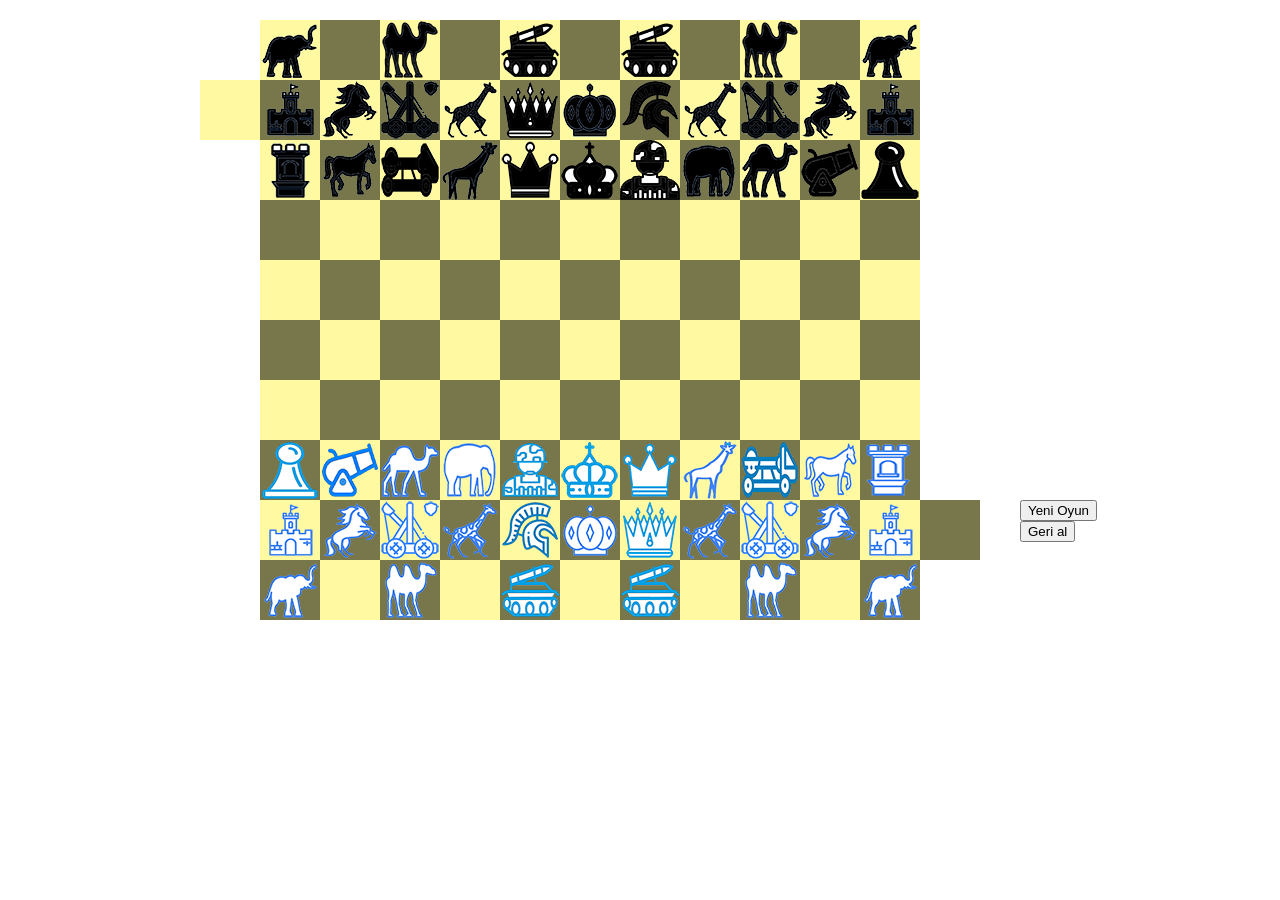
<file: index.html>
<!DOCTYPE html>
<html lang="en">
<head>
    <meta charset="UTF-8">
    <title>Tamerlane Chess</title>
    <link href="tamelane.css" type="text/css" rel="stylesheet">
    <h3 class="head"></h3>

</head>
<body >

<!--
<div id="FenIndiv">

    <input id="set" type="text">
    <button type="button" id="setFen">Set Position</button>

</div>
-->




<div id="board"></div>
<div id="Message">

    <span id="GameStatus"></span>

</div>
<div id="EngineOutput">
    <button type="button" id="NewGame">Yeni Oyun</button><br/>
    <button type="button" id="Undo">Geri al</button>

</div>

<script type="text/javascript" src="js/jquery.js"></script>
<script type="text/javascript" src="js/DEF.js"></script>
<script type="text/javascript" src="js/io.js"></script>
<script type="text/javascript" src="js/boardC.js"></script>
<script type="text/javascript" src="js/moveGeneration.js"></script>
<script type="text/javascript" src="js/makeMove.js"></script>
<script type="text/javascript" src="js/ShowSqPceCanMove.js"></script>
<script type="text/javascript" src="js/gui.js"></script>
<script type="text/javascript" src="js/main.js"></script>




</body>
</html>
</file>
<file: tamelane.css>
#FenIndiv {
    position: relative;
    top: 30px;
    left: 820px;
}

#set {
    width: 650px;
    left: 60px;
}
#Message{

    position: absolute;
    top: 240px;
    left: 850px;

}

/*
body{
    background: url("images/tamerlane.png") no-repeat center center fixed;
    -webkit-background-size: cover;
    -moz-background-size: cover;
    -o-background-size: cover;
    background-size: cover;
}
*/

#EngineOutput {
    position: absolute;
    left: 1020px;
    top: 500px;
}

.rank1{top:540px}
.rank2{top:480px}
.rank3{top:420px}
.rank4{top:360px}
.rank5{top:300px}
.rank6{top:240px}
.rank7{top:180px}
.rank8{top:120px}
.rank9{top:60px}
.rank10{top:0}

.file0{left:0}
.file1{left:60px}
.file2{left:120px}
.file3{left:180px}
.file4{left:240px}
.file5{left:300px}
.file6{left:360px}
.file7{left:420px}
.file8{left:480px}
.file9{left:540px}
.file10{left:600px}
.file11{left:660px}
.file12{left:720px}

#board{width:780px ;height: 600px;
    top: 20px;left:200px; position:absolute}

.Square{width: 60px;height: 60px;position: absolute}

.dark{background-color: rgba(119, 118, 73, 0.99)
}

.light{background-color: #fffaa2
}

.SqSelected{background-color: #041878
}

.SqAttacked{
    width: 60px;height: 60px;background-color: #16ff36;border-radius: 2px; color: #774047;
}
.From2to{
    width: 60px;height: 60px; border: #4911ff;
}

.Piece{
    position: absolute;
}

.ClickButton{
    background: #16ff36;
}
</file>
